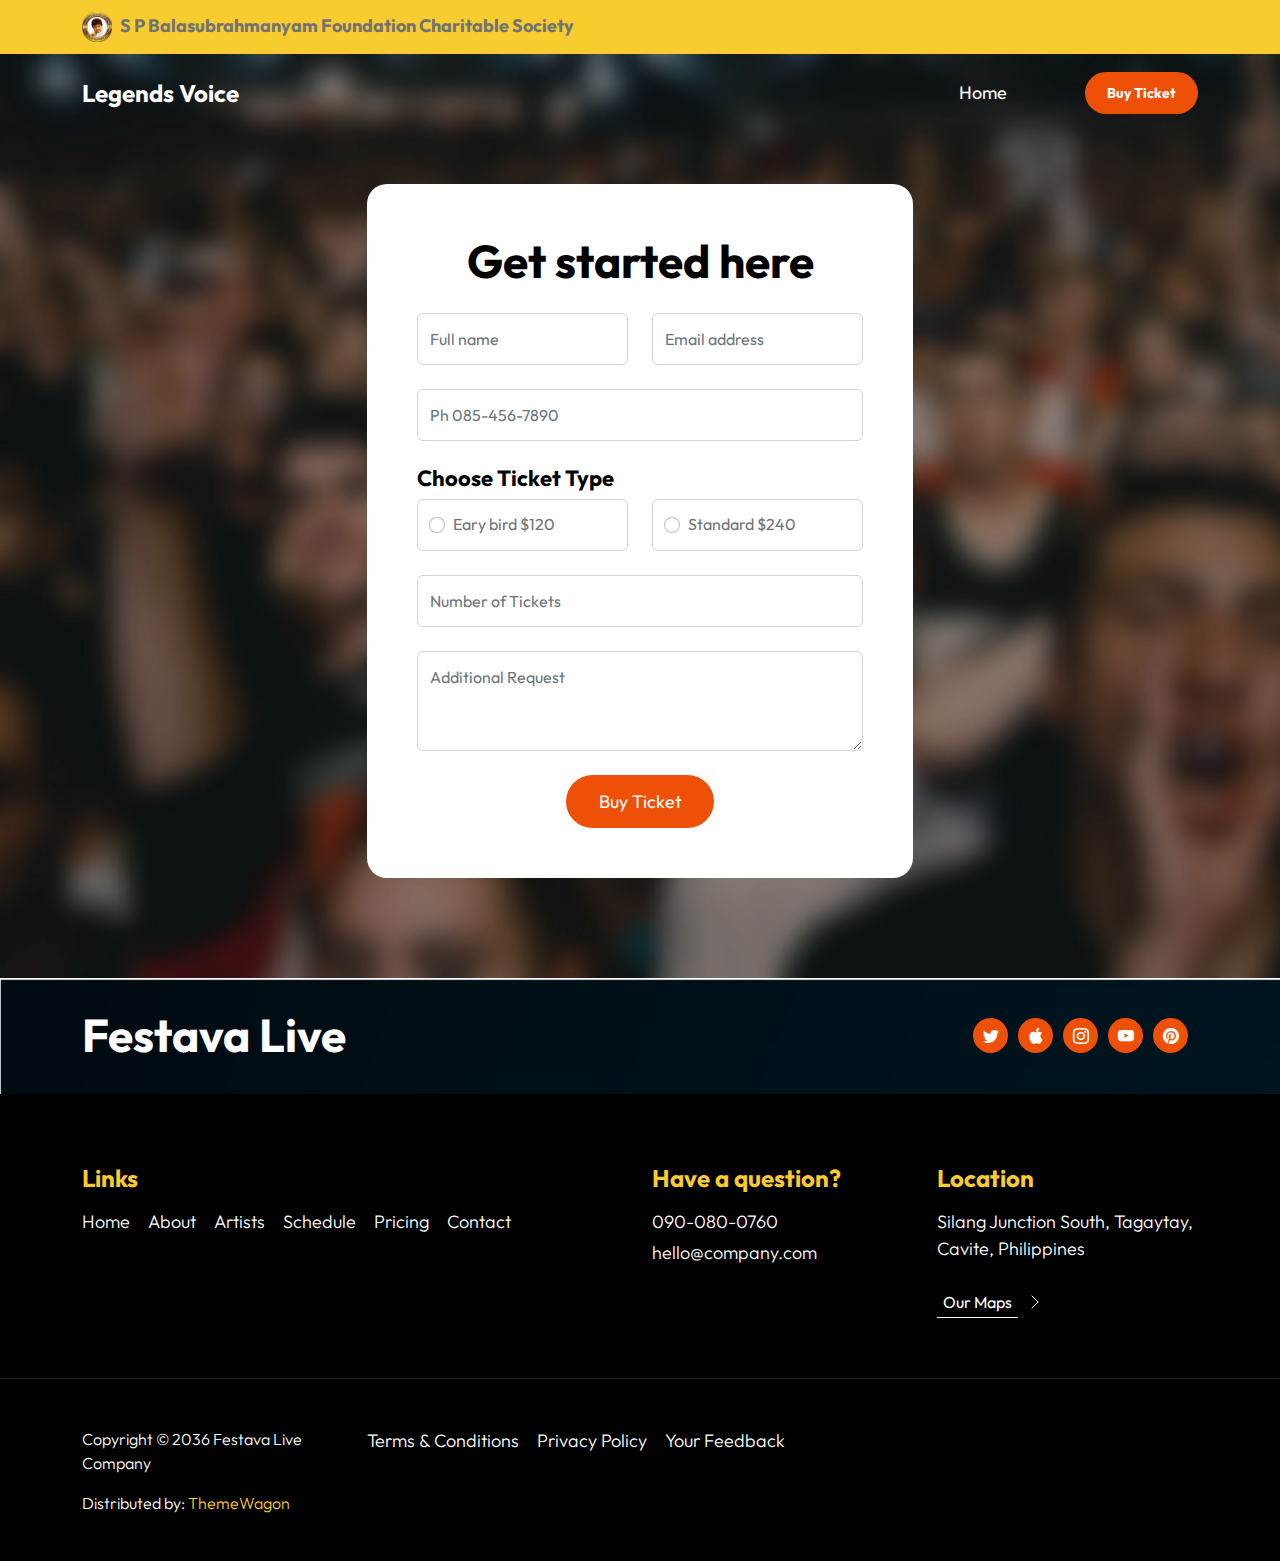
<file: ticket.html>
<!doctype html>
<html lang="en">

<head>
    <meta charset="utf-8">
    <meta name="viewport" content="width=device-width, initial-scale=1">

    <meta name="description" content="">
    <meta name="author" content="">

    <title>Festava Live - Ticket HTML Form</title>

    <!-- CSS FILES -->
    <link rel="preconnect" href="https://fonts.googleapis.com">

    <link rel="preconnect" href="https://fonts.gstatic.com" crossorigin>

    <link href="https://fonts.googleapis.com/css2?family=Outfit:wght@100;200;400;700&display=swap" rel="stylesheet">

    <link href="css/bootstrap.min.css" rel="stylesheet">

    <link href="css/bootstrap-icons.css" rel="stylesheet">

    <link href="css/templatemo-festava-live.css" rel="stylesheet">
    <!--

TemplateMo 583 Festava Live

https://templatemo.com/tm-583-festava-live

-->

</head>

<body>

    <main>

        <header class="site-header">
            <div class="container">
                <div class="row">

                    <div class="col-lg-12 col-12 d-flex flex-wrap">
                        <p class="d-flex me-4 mb-0">
                            <!-- <i class="bi-person custom-icon me-2"></i> -->
                            <img src="./images/logo.jpg" class="logo-image me-2" alt="Logo">
                            <strong class="text-darkspb-f-c-s">S P Balasubrahmanyam Foundation Charitable Society</strong>
                        </p>
                    </div>

                </div>
            </div>
        </header>


        <nav class="navbar navbar-expand-lg">
            <div class="container">
                <a class="navbar-brand" href="index.html">
                    Legends Voice
                </a>

                <a href="ticket.html" class="btn custom-btn d-lg-none ms-auto me-4">Buy Ticket</a>

                <button class="navbar-toggler" type="button" data-bs-toggle="collapse" data-bs-target="#navbarNav"
                    aria-controls="navbarNav" aria-expanded="false" aria-label="Toggle navigation">
                    <span class="navbar-toggler-icon"></span>
                </button>

                <div class="collapse navbar-collapse" id="navbarNav">
                    <ul class="navbar-nav align-items-lg-center ms-auto me-lg-5">
                        <li class="nav-item">
                            <a class="nav-link click-scroll" href="index.html">Home</a>
                        </li>

                        <!-- <li class="nav-item">
                            <a class="nav-link click-scroll" href="index.html#section_2">About</a>
                        </li>

                        <li class="nav-item">
                            <a class="nav-link click-scroll" href="index.html#section_3">Artists</a>
                        </li>

                        <li class="nav-item">
                            <a class="nav-link click-scroll" href="index.html#section_4">Schedule</a>
                        </li>

                        <li class="nav-item">
                            <a class="nav-link click-scroll" href="index.html#section_5">Pricing</a>
                        </li>

                        <li class="nav-item">
                            <a class="nav-link click-scroll" href="index.html#section_6">Contact</a>
                        </li> -->
                    </ul>

                    <a href="ticket.html" class="btn custom-btn d-lg-block d-none">Buy Ticket</a>
                </div>
            </div>
        </nav>


        <section class="ticket-section section-padding">
            <div class="section-overlay"></div>

            <div class="container">
                <div class="row">

                    <div class="col-lg-6 col-10 mx-auto">
                        <form class="custom-form ticket-form mb-5 mb-lg-0" action="#" method="post" role="form">
                            <h2 class="text-center mb-4">Get started here</h2>

                            <div class="ticket-form-body">
                                <div class="row">
                                    <div class="col-lg-6 col-md-6 col-12">
                                        <input type="text" name="ticket-form-name" id="ticket-form-name"
                                            class="form-control" placeholder="Full name" required>
                                    </div>

                                    <div class="col-lg-6 col-md-6 col-12">
                                        <input type="email" name="ticket-form-email" id="ticket-form-email"
                                            pattern="[^ @]*@[^ @]*" class="form-control" placeholder="Email address"
                                            required>
                                    </div>
                                </div>

                                <input type="tel" class="form-control" name="ticket-form-phone"
                                    placeholder="Ph 085-456-7890" pattern="[0-9]{3}-[0-9]{3}-[0-9]{4}" required="">

                                <h6>Choose Ticket Type</h6>

                                <div class="row">
                                    <div class="col-lg-6 col-md-6 col-12">
                                        <div class="form-check form-control">
                                            <input class="form-check-input" type="radio" name="TicketForm"
                                                id="flexRadioDefault1">
                                            <label class="form-check-label" for="flexRadioDefault1">
                                                Eary bird $120
                                            </label>
                                        </div>
                                    </div>

                                    <div class="col-lg-6 col-md-6 col-12">
                                        <div class="form-check form-check-radio form-control">
                                            <input class="form-check-input" type="radio" name="TicketForm"
                                                id="flexRadioDefault2">
                                            <label class="form-check-label" for="flexRadioDefault2">
                                                Standard $240
                                            </label>
                                        </div>
                                    </div>
                                </div>

                                <input type="number" name="ticket-form-number" id="ticket-form-number"
                                    class="form-control" placeholder="Number of Tickets" required>

                                <textarea name="ticket-form-message" rows="3" class="form-control"
                                    id="ticket-form-message" placeholder="Additional Request"></textarea>

                                <div class="col-lg-4 col-md-10 col-8 mx-auto">
                                    <button type="submit" class="form-control">Buy Ticket</button>
                                </div>
                            </div>
                        </form>
                    </div>
                </div>
        </section>
    </main>


    <footer class="site-footer">
        <div class="site-footer-top">
            <div class="container">
                <div class="row">

                    <div class="col-lg-6 col-12">
                        <h2 class="text-white mb-lg-0">Festava Live</h2>
                    </div>

                    <div class="col-lg-6 col-12 d-flex justify-content-lg-end align-items-center">
                        <ul class="social-icon d-flex justify-content-lg-end">
                            <li class="social-icon-item">
                                <a href="#" class="social-icon-link">
                                    <span class="bi-twitter"></span>
                                </a>
                            </li>

                            <li class="social-icon-item">
                                <a href="#" class="social-icon-link">
                                    <span class="bi-apple"></span>
                                </a>
                            </li>

                            <li class="social-icon-item">
                                <a href="#" class="social-icon-link">
                                    <span class="bi-instagram"></span>
                                </a>
                            </li>

                            <li class="social-icon-item">
                                <a href="#" class="social-icon-link">
                                    <span class="bi-youtube"></span>
                                </a>
                            </li>

                            <li class="social-icon-item">
                                <a href="#" class="social-icon-link">
                                    <span class="bi-pinterest"></span>
                                </a>
                            </li>
                        </ul>
                    </div>
                </div>
            </div>
        </div>

        <div class="container">
            <div class="row">

                <div class="col-lg-6 col-12 mb-4 pb-2">
                    <h5 class="site-footer-title mb-3">Links</h5>

                    <ul class="site-footer-links">
                        <li class="site-footer-link-item">
                            <a href="#" class="site-footer-link">Home</a>
                        </li>

                        <li class="site-footer-link-item">
                            <a href="#" class="site-footer-link">About</a>
                        </li>

                        <li class="site-footer-link-item">
                            <a href="#" class="site-footer-link">Artists</a>
                        </li>

                        <li class="site-footer-link-item">
                            <a href="#" class="site-footer-link">Schedule</a>
                        </li>

                        <li class="site-footer-link-item">
                            <a href="#" class="site-footer-link">Pricing</a>
                        </li>

                        <li class="site-footer-link-item">
                            <a href="#" class="site-footer-link">Contact</a>
                        </li>
                    </ul>
                </div>

                <div class="col-lg-3 col-md-6 col-12 mb-4 mb-lg-0">
                    <h5 class="site-footer-title mb-3">Have a question?</h5>

                    <p class="text-white d-flex mb-1">
                        <a href="tel: 090-080-0760" class="site-footer-link">
                            090-080-0760
                        </a>
                    </p>

                    <p class="text-white d-flex">
                        <a href="mailto:hello@company.com" class="site-footer-link">
                            hello@company.com
                        </a>
                    </p>
                </div>

                <div class="col-lg-3 col-md-6 col-11 mb-4 mb-lg-0 mb-md-0">
                    <h5 class="site-footer-title mb-3">Location</h5>

                    <p class="text-white d-flex mt-3 mb-2">
                        Silang Junction South, Tagaytay, Cavite, Philippines</p>

                    <a class="link-fx-1 color-contrast-higher mt-3" href="#">
                        <span>Our Maps</span>
                        <svg class="icon" viewBox="0 0 32 32" aria-hidden="true">
                            <g fill="none" stroke="currentColor" stroke-linecap="round" stroke-linejoin="round">
                                <circle cx="16" cy="16" r="15.5"></circle>
                                <line x1="10" y1="18" x2="16" y2="12"></line>
                                <line x1="16" y1="12" x2="22" y2="18"></line>
                            </g>
                        </svg>
                    </a>
                </div>
            </div>
        </div>

        <div class="site-footer-bottom">
            <div class="container">
                <div class="row">

                    <div class="col-lg-3 col-12 mt-5">
                        <p class="copyright-text">Copyright © 2036 Festava Live Company</p>
                        <p class="copyright-text">Distributed by: <a href="https://themewagon.com">ThemeWagon</a></p>
                    </div>

                    <div class="col-lg-8 col-12 mt-lg-5">
                        <ul class="site-footer-links">
                            <li class="site-footer-link-item">
                                <a href="#" class="site-footer-link">Terms &amp; Conditions</a>
                            </li>

                            <li class="site-footer-link-item">
                                <a href="#" class="site-footer-link">Privacy Policy</a>
                            </li>

                            <li class="site-footer-link-item">
                                <a href="#" class="site-footer-link">Your Feedback</a>
                            </li>
                        </ul>
                    </div>
                </div>
            </div>
        </div>
    </footer>

    <!--

T e m p l a t e M o

-->
    <!-- JAVASCRIPT FILES -->
    <script src="js/jquery.min.js"></script>
    <script src="js/bootstrap.min.js"></script>
    <script src="js/jquery.sticky.js"></script>
    <script src="js/custom.js"></script>

</body>

</html>
</file>
<file: css/templatemo-festava-live.css>
/*

TemplateMo 583 Festava Live

https://templatemo.com/tm-583-festava-live

*/


/*---------------------------------------
  CUSTOM PROPERTIES ( VARIABLES )             
-----------------------------------------*/
:root {
  --white-color:                  #ffffff;
  --primary-color:                #F8CB2E;
  --secondary-color:              #EE5007;
  --section-bg-color:             #f0f8ff;
  --custom-btn-bg-color:          #EE5007;
  --custom-btn-bg-hover-color:    #c01f27;
  --dark-color:                   #000000;
  --p-color:                      #717275;
  --border-color:                 #7fffd4;
  --link-hover-color:             #B22727;

  --body-font-family:             'Outfit', sans-serif;

  --h1-font-size:                 74px;
  --h2-font-size:                 46px;
  --h3-font-size:                 32px;
  --h4-font-size:                 28px;
  --h5-font-size:                 24px;
  --h6-font-size:                 22px;
  --p-font-size:                  18px;
  --btn-font-size:                14px;
  --copyright-font-size:          16px;

  --border-radius-large:          100px;
  --border-radius-medium:         20px;
  --border-radius-small:          10px;

  --font-weight-light:            300;
  --font-weight-normal:           400;
  --font-weight-bold:             700;
}

body {
  background-color: var(--white-color);
  font-family: var(--body-font-family); 
}


/*---------------------------------------
  TYPOGRAPHY               
-----------------------------------------*/

h2,
h3,
h4,
h5,
h6 {
  color: var(--dark-color);
}

h1,
h2,
h3,
h4,
h5,
h6 {
  font-weight: var(--font-weight-bold);
}

h1 {
  font-size: var(--h1-font-size);
}

h2 {
  font-size: var(--h2-font-size);
}

h3 {
  font-size: var(--h3-font-size);
}

h4 {
  font-size: var(--h4-font-size);
}

h5 {
  font-size: var(--h5-font-size);
}

h6 {
  font-size: var(--h6-font-size);
}

p {
  color: var(--p-color);
  font-size: var(--p-font-size);
  font-weight: var(--font-weight-light);
}

ul li {
  color: var(--p-color);
  font-size: var(--p-font-size);
  font-weight: var(--font-weight-light);
}

a, 
button {
  touch-action: manipulation;
  transition: all 0.3s;
}

a {
  display: inline-block;
  color: var(--primary-color);
  text-decoration: none;
}

a:hover {
  color: var(--link-hover-color);
}

b,
strong {
  font-weight: var(--font-weight-bold);
}

.link-fx-1 {
  color: var(--white-color);
  position: relative;
  display: inline-flex;
  align-items: center;
  height: 32px;
  padding: 0 6px;
  text-decoration: none;
  -webkit-font-smoothing: antialiased;
  -moz-osx-font-smoothing: grayscale;
}

.link-fx-1:hover {
  color: var(--link-hover-color);
}

.link-fx-1:hover::before {
  transform: translateX(17px) scaleX(0);
  transition: transform .2s;
}

.link-fx-1:hover .icon circle {
  stroke-dashoffset: 200;
  transition: stroke-dashoffset .2s .1s;
}

.link-fx-1:hover .icon line {
  transform: rotate(-180deg);
}

.link-fx-1:hover .icon line:last-child {
  transform: rotate(180deg);
}

.link-fx-1::before {
  content: "";
  position: absolute;
  bottom: 0;
  left: 0;
  width: 100%;
  height: 1px;
  background-color: currentColor;
  transform-origin: right center;
  transition: transform .2s .1s;
}

.link-fx-1 .icon {
  position: absolute;
  right: 0;
  bottom: 0;
  transform: translateX(100%) rotate(90deg);
  font-size: 32px;
}

.icon {
  --size: 1em;
  height: var(--size);
  width: var(--size);
  display: inline-block;
  color: inherit;
  fill: currentColor;
  line-height: 1;
  flex-shrink: 0;
  max-width: initial;
}

.link-fx-1 .icon circle {
  stroke-dasharray: 100;
  stroke-dashoffset: 100;
  transition: stroke-dashoffset .2s;
}

.link-fx-1 .icon line {
  transition: transform .4s;
  transform-origin: 13px 15px;
}

.link-fx-1 .icon line:last-child {
  transform-origin: 19px 15px;
}


/*---------------------------------------
  SECTION               
-----------------------------------------*/
.section-padding {
  padding-top: 100px;
  padding-bottom: 100px;
}

.section-bg {
  background-color: var(--section-bg-color);
}

.section-overlay {
  background-color: var(--dark-color);
  position: absolute;
  top: 0;
  left: 0;
  pointer-events: none;
  width: 100%;
  height: 100%;
  opacity: 0.35;
}

.section-overlay + .container {
  position: relative;
}

.tab-content {
  background-color: var(--white-color);
  border-radius: var(--border-radius-medium);
  padding: 45px;
}

.nav-tabs {
  background-color: var(--section-bg-color);
  border-radius: var(--border-radius-large);
  border-bottom: 0;
  padding: 15px;
}

.nav-tabs .nav-link {
  border-radius: var(--border-radius-large);
  border: 0;
  padding: 15px 25px;
  transition: all 0.3s;
}

.nav-tabs .nav-link:first-child {
  margin-right: 15px;
}

.nav-tabs .nav-item.show .nav-link, 
.nav-tabs .nav-link.active,
.nav-tabs .nav-link:focus, 
.nav-tabs .nav-link:hover {
  background: var(--white-color);
  box-shadow: 0 1rem 3rem rgba(0,0,0,.175);
  color: var(--primary-color);
}

.nav-tabs h5 {
  color: var(--p-color); 
  margin-bottom: 0;
}

.nav-tabs .nav-link.active h5,
.nav-tabs .nav-link:focus h5, 
.nav-tabs .nav-link:hover h5 {
  color: var(--primary-color);
}


/*---------------------------------------
  CUSTOM ICON COLOR               
-----------------------------------------*/
.custom-icon {
  color: var(--secondary-color);
}


/*---------------------------------------
  CUSTOM BUTTON               
-----------------------------------------*/
.custom-btn {
  background: var(--custom-btn-bg-color);
  border: 2px solid transparent;
  border-radius: var(--border-radius-large);
  color: var(--white-color);
  font-size: var(--btn-font-size);
  font-weight: var(--font-weight-bold);
  line-height: normal;
  transition: all 0.3s;
  padding: 10px 20px;
}

.custom-btn:hover {
  background: var(--custom-btn-bg-hover-color);
  color: var(--white-color);
}

.custom-border-btn {
  background: transparent;
  border: 2px solid var(--custom-btn-bg-color);
  color: var(--custom-btn-bg-color);
}

.navbar-expand-lg .navbar-nav .nav-link.custom-btn:hover,
.custom-border-btn:hover {
  background: var(--custom-btn-bg-hover-color);
  border-color: transparent;
  color: var(--white-color);
}

.custom-btn-bg-white {
  border-color: var(--white-color);
  color: var(--white-color);
}


/*---------------------------------------
  VIDEO              
-----------------------------------------*/
.video-wrap {
  z-index: -100;
}

.custom-video {
  position: absolute;
  top: 0;
  left: 0;
  object-fit: cover;
  width: 100%;
  height: 100%;
}



/*---------------------------------------
  SITE HEADER              
-----------------------------------------*/
.site-header {
  background-color: var(--primary-color);
  padding-top: 12px;
  padding-bottom: 12px;
}

.logo-image {
  width: 30px; /* Adjust the width as needed */
  height: auto; /* Maintain aspect ratio */
  margin-right: 10px; /* Adjust spacing between logo and text */
}



/*---------------------------------------
  NAVIGATION              
-----------------------------------------*/
.sticky-wrapper {
  position: absolute;
  top: 0;
  right: 0;
  left: 0;
  margin-top: 51px;
}

.sticky-wrapper.is-sticky .navbar {
  background-color: var(--dark-color);
}

.navbar {
  background: transparent;
  z-index: 9;
}

.navbar-brand,
.navbar-brand:hover {
  color: var(--white-color);
  font-size: var(--h5-font-size);
  font-weight: var(--font-weight-bold);
}

.navbar-expand-lg .navbar-nav .nav-link {
  border-radius: var(--border-radius-large);
  margin: 10px;
  padding: 10px 20px;
}

.navbar-nav .nav-link {
  display: inline-block;
  color: var(--white-color);
  font-size: var(--p-font-size);
  font-weight: var(--font-weight-normal);
  position: relative;
  padding-top: 15px;
  padding-bottom: 15px;
}

.navbar-nav .nav-link.active, 
.navbar-nav .nav-link:hover {
  color: var(--secondary-color);
}

.navbar-toggler {
  border: 0;
  padding: 0;
  cursor: pointer;
  margin: 0;
  width: 30px;
  height: 35px;
  outline: none;
}

.navbar-toggler:focus {
  outline: none;
  box-shadow: none;
}

.navbar-toggler[aria-expanded="true"] .navbar-toggler-icon {
  background: transparent;
}

.navbar-toggler[aria-expanded="true"] .navbar-toggler-icon:before,
.navbar-toggler[aria-expanded="true"] .navbar-toggler-icon:after {
  transition: top 300ms 50ms ease, -webkit-transform 300ms 350ms ease;
  transition: top 300ms 50ms ease, transform 300ms 350ms ease;
  transition: top 300ms 50ms ease, transform 300ms 350ms ease, -webkit-transform 300ms 350ms ease;
  top: 0;
}

.navbar-toggler[aria-expanded="true"] .navbar-toggler-icon:before {
  transform: rotate(45deg);
}

.navbar-toggler[aria-expanded="true"] .navbar-toggler-icon:after {
  transform: rotate(-45deg);
}

.navbar-toggler .navbar-toggler-icon {
  background: var(--white-color);
  transition: background 10ms 300ms ease;
  display: block;
  width: 30px;
  height: 2px;
  position: relative;
}

.navbar-toggler .navbar-toggler-icon:before,
.navbar-toggler .navbar-toggler-icon:after {
  transition: top 300ms 350ms ease, -webkit-transform 300ms 50ms ease;
  transition: top 300ms 350ms ease, transform 300ms 50ms ease;
  transition: top 300ms 350ms ease, transform 300ms 50ms ease, -webkit-transform 300ms 50ms ease;
  position: absolute;
  right: 0;
  left: 0;
  background: var(--white-color);
  width: 30px;
  height: 2px;
  content: '';
}

.navbar-toggler .navbar-toggler-icon::before {
  top: -8px;
}

.navbar-toggler .navbar-toggler-icon::after {
  top: 8px;
}


/*---------------------------------------
  HERO        
-----------------------------------------*/
.hero-section {
  position: relative;
  overflow: hidden;
  padding-top: 100px;
  height: calc(100vh - 51px);
}

.hero-section small {
  color: var(--white-color);
  text-transform: uppercase;
}

.hero-section .section-overlay {
  z-index: 2;
  opacity: 0.45;
}

.hero-section .container {
  position: relative;
  z-index: 2;
  height: 100%;
  padding-bottom: 50px;
}

.hero-section .container .row {
  height: 100%;
}

.hero-section .custom-image {
  width: 200px; /* Adjust the width as needed */
  height: auto; /* This will maintain the aspect ratio */
}


/*---------------------------------------
  ABOUT              
-----------------------------------------*/
.about-section {
  background-image: url('../images/edward-unsplash-blur.jpg');
  background-color: #704010;
  background-repeat: no-repeat;
  background-size: cover;
  position: relative;
}

.about-image {
  border-radius: var(--border-radius-medium);
  display: block;
  height: 700px;
}

.about-text-wrap {
  position: relative;
}

.about-text-icon {
  background: var(--primary-color);
  border-radius: 100%;
  font-size: var(--h3-font-size);
  width: 70px;
  height: 70px;
  line-height: 70px;
  text-align: center;
}

.about-text-info {
  backdrop-filter: blur(5px) saturate(180%);
  -webkit-backdrop-filter: blur(5px) saturate(180%);
  background-color: rgba(255, 255, 255, 0.75);
  border-radius: var(--border-radius-medium);
  border: 1px solid rgba(209, 213, 219, 0.3);
  position: absolute;
  bottom: 0;
  right: 0;
  left: 0;
  margin: 20px;
  padding: 35px;
}


/*---------------------------------------
  TICKET               
-----------------------------------------*/
.ticket-section {
  background-image: url('../images/nicholas-green-unsplash-blur.jpg');
  background-repeat: no-repeat;
  background-size: cover;
  position: relative;
  padding-top: 130px;
}

.ticket-form {
  background: var(--white-color);
  border-radius: var(--border-radius-medium);
  padding: 50px;
}

.ticket-form .form-check {
  position: relative;
  min-height: 52px;
  padding-left: 35px;
}

.ticket-form .form-check .form-check-label {
  display: block;
  position: absolute;
  top: 50%;
  left: 50%;
  transform: translate(-50%, -50%);
  margin-top: 12px;
  margin-left: 35px;
  width: 100%;
  height: 100%;
}


/*---------------------------------------
  ARTISTS              
-----------------------------------------*/
.artists-thumb {
  position: relative;
  overflow: hidden;
  margin-bottom: 30px;
}

.artists-image {
  border-radius: var(--border-radius-small);
  display: block;
  width: 100%;
}

.artists-thumb .artists-hover {
  transform: translateY(0);
  opacity: .8;
  height: 1px;
}

.artists-hover {
  /* background-color: var(--primary-color); */
  background-color: rgba(82, 81, 78, 0.75);

  border-bottom-left-radius: var(--border-radius-medium);
  border-bottom-right-radius: var(--border-radius-medium);
  backdrop-filter: blur(5px) saturate(180%);
  -webkit-backdrop-filter: blur(5px) saturate(180%);
  width: 350px;
  padding: 35px;
  transition: all 0.5s ease;
  transform: translateY(100%);
  position: absolute;
  bottom: 0;
  right: 0;
  left: 0;
  opacity: 0;
  justify-content: center;
  align-items: center;
}

.artists-hover strong {
  color: var(--white-color);
  display: inline-block;
  min-width: 180px;
  position: absolute;
  top: 10%;
}
.artists-hover p {
  color: var(--white-color);
  display: inline-block;
  top: 10%;
}

.artists-hover p a {
  color: var(--secondary-color);
}

.artists-hover p a:hover {
  color: var(--white-color);
}

.artists-hover hr {
  margin: 1.5rem 0;
}


/*---------------------------------------
  SCHEDULE              
-----------------------------------------*/



.schedule-section {
  background-image: url('../images/nainoa-shizuru-unsplash-blur.jpg');
  background-color: #242424;
  background-repeat: no-repeat;
  background-position: center;
  background-size: cover;
  padding: 60px 0;
}

.card {
  background-color: #fff;
  border-radius: 15px;
}

.card-title {
  color: #333;
  font-size: 24px;
  font-weight: bold;
}

.card-body {
  padding: 40px;
}

.card-body ul {
  padding-left: 20px;
}

.card-body ul li {
  font-size: 18px;
  margin-bottom: 15px;
  list-style: none;
  position: relative;
}

.card-body ul li::before {
  content: '\2022'; /* Unicode for checkmark symbol */
  font-family: Arial, Helvetica, sans-serif; /* Use a font that includes the checkmark symbol */
  font-size: 25px;
  color: var(--p-color);
  position: absolute;
  left: -30px;
  top: 50%;
  transform: translateY(-50%);
  border-radius: 60px;
  
}



@media (max-width: 767px) {
  .card-body ul li::before {
      left: -20px;
  }
}

/* Language-specific styling */
.lang-en {
  font-family: 'Arial', sans-serif; /* Ensure font family supports English */
  font-size: 18px; /* Ensure font size consistency */
  color: #333; /* Ensure text color consistency */
  font-weight: normal; /* Ensure font weight consistency */
  line-height: 1.5; /* Ensure line height consistency */
  letter-spacing: 0.5px; /* Adjust letter spacing if necessary */
  text-align: justify;
}
.lang-ml {
  font-family: 'Noto Sans Malayalam', sans-serif; /* Use a font that supports Malayalam */
  font-size: 18px; /* Ensure font size consistency */
  color: #333; /* Ensure text color consistency */
  font-weight: normal; /* Ensure font weight consistency */
  line-height: 1.5; /* Ensure line height consistency */
  letter-spacing: 0.5px; /* Adjust letter spacing if necessary */

}

.card-title.lang-en, .card-title.lang-ml {
  font-family: 'Arial', sans-serif ,'Noto Sans Malayalam'; /* Ensure font family supports both languages */
  font-size: 24px; /* Ensure font size consistency */
  font-weight: bold; /* Ensure font weight consistency */
  color: #333; /* Ensure text color consistency */
  margin-bottom: 20px;
}
@media (max-width: 767px) {
  .card-title.lang-en, .card-title.lang-ml {
    font-size: 22px; /* Adjust font size for smaller screens */
  }
}



/*---------------------------------------
  honoring              
-----------------------------------------*/

.honoring-section {
  background: url('../images/musback.jpg') no-repeat center center/cover;
  padding: 60px 0;
  color: #fff; /* Adjust text color if necessary for readability */
}

.honoring-section h6 {
  margin-bottom: 40px;
  font-size: medium;
  font-style: normal;
  font-weight: 200;
}

.honoring-image-wrap {
  display: flex;
  justify-content: center;
}

.honoring-image {
  width: 100px;    /* Set a fixed width */
  height: 100px;   /* Set a fixed height */
  object-fit: cover; /* Ensures the image covers the entire area, maintaining aspect ratio */
  border-radius: 10px; /* Adjust the border-radius value as needed for rounded corners */
}

.honoring-thumb h5 {
  margin-top: 10px;
 
}
/* Responsive styles for mobile screens */
@media (max-width: 767px) {
  .honoring-thumb {
      width: 100%; /* Full width for small screens */
  }
}

/*---------------------------------------
  PRICING              
-----------------------------------------*/
.pricing-thumb {
  border: 5px dotted var(--dark-color);
  border-radius: var(--border-radius-medium);
  position: relative;
  padding: 50px;
}

.pricing-thumb h3 small {
  display: inline-block;
  font-size: var(--p-font-size);
  margin-right: 15px;
}

.pricing-list {
  column-count: 2;
  padding-left: 20px;
}

.pricing-list-item {
  line-height: normal;
  margin-right: 10px;
  margin-bottom: 10px;
}

.pricing-tag {
  background-color: var(--secondary-color);
  border-radius: var(--border-radius-large);
  color: var(--white-color);
  font-weight: var(--font-weight-bold);
  text-align: center;
  display: flex;
  flex-direction: column;
  justify-content: center;
  align-items: center;
  width: 120px;
  height: 120px;
  position: absolute;
  top: 0;
  right: 0;
  margin: 20px;
}

.pricing-tag span {
  font-size: 180%;
  line-height: normal;
}

.pricing-thumb .link-fx-1 {
  color: var(--primary-color);
}

.pricing-thumb .link-fx-1:hover {
  color: var(--link-hover-color);
}


/*---------------------------------------
  CONTACT               
-----------------------------------------*/
.google-map {
  border-radius: var(--border-radius-medium);
}


/*---------------------------------------
  CUSTOM FORM               
-----------------------------------------*/
.custom-form .form-control {
  color: var(--p-color);
  margin-bottom: 24px;
  padding-top: 13px;
  padding-bottom: 13px;
  outline: none;
}

.custom-form button[type="submit"] {
  background: var(--custom-btn-bg-color);
  border: none;
  border-radius: var(--border-radius-large);
  color: var(--white-color);
  font-size: var(--p-font-size);
  font-weight: var(--font-weight-medium);
  transition: all 0.3s;
  margin-bottom: 0;
}

.custom-form button[type="submit"]:hover,
.custom-form button[type="submit"]:focus {
  background: var(--custom-btn-bg-hover-color);
  border-color: transparent;
}


/*---------------------------------------
  SITE FOOTER              
-----------------------------------------*/
.site-footer {
  background-color: var(--dark-color);
  position: relative;
  overflow: hidden;
  padding-bottom: 30px;
}

.site-footer-top {
  background-color: var(--secondary-color);
  background-image: url('../images/musback.jpg');
  background-repeat: no-repeat;
  margin-bottom: 70px;
  padding-top: 30px;
  padding-bottom: 30px;
}

 /* Common styles for both .office-barrier-item and its child elements */
 .office-barrier-item {
  display: inline-block;
  width: 200px; /* Adjust as needed */
  margin-right: 10px; /* Adjust as needed */
  text-align: center; /* Center the content */
}

/* Styles for .office-barrier-image */
.office-barrier-image {
  width: 100%;
  height: auto; /* Maintain aspect ratio */
  border-radius: 7px;
}
/* Styles for .office-barrier-text */
.office-barrier-text .name {
  padding: 5px; /* Add padding around the text */
  color: white;
  font-size: 15px;
  font-weight: 550; /* Adjust font size as needed */
}
.office-barrier-text .role {
  color: white;
  font-size: 12px; /* Adjust font size as needed */
}

/* Responsive styles for mobile screens */
@media (max-width: 767px) {
  #office-barriers-list {
    display: flex;
    flex-wrap: wrap;
    justify-content: center;
  }
  
  .office-barrier-item {
    width: calc(50% - 10px); /* 50% width minus margin */
    margin: 5px; /* Adjust margin for spacing */
  }
}


.site-footer-bottom {
  border-top: 1px solid #1f1c1c;
  margin-top: 60px;
}

.site-footer-title {
  color: var(--primary-color); 
}

.site-footer-link,
.copyright-text {
  color: var(--white-color);
}

.site-footer-links {
  padding-left: 0;
}

.site-footer-link-item {
  list-style: none;
  display: inline-block;
  margin-right: 15px;
}

.copyright-text {
  font-size: var(--copyright-font-size);
}


/*---------------------------------------
  SOCIAL ICON               
-----------------------------------------*/
.social-icon {
  margin: 0;
  padding: 0;
}

.social-icon-item {
  list-style: none;
  display: inline-block;
  vertical-align: top;
}

.social-icon-link {
  background: var(--secondary-color);
  border-radius: var(--border-radius-large);
  color: var(--white-color);
  font-size: var(--copyright-font-size);
  display: block;
  margin-right: 10px;
  text-align: center;
  width: 35px;
  height: 35px;
  line-height: 36px;
  transition: background 0.2s, color 0.2s;
}

.social-icon-link:hover {
  background: var(--primary-color);
  color: var(--white-color);
}

.social-icon-link span {
  display: block;
}

.social-icon-link span:hover::before{
  animation: spinAround 2s linear infinite;
}

.artists-image-wrap{
  height: 250px;
  width: 350px;
  border-radius: 20px;
  position: relative;
  overflow: hidden;
  background-position: center;
  background-size: cover;
}

@keyframes spinAround {
  from {
    transform: rotate(0deg)
  }
  to {
    transform: rotate(360deg);
  }
}


/*---------------------------------------
  RESPONSIVE STYLES               
-----------------------------------------*/
@media screen and (max-width: 991px) {
  h1 {
    font-size: 62px;
  }

  h2 {
    font-size: 36px;
  }

  h3 {
    font-size: 32px;
  }

  h4 {
    font-size: 28px;
  }

  h5 {
    font-size: 20px;
  }

  h6 {
    font-size: 18px;
  }

  .section-padding {
    padding-top: 50px;
    padding-bottom: 50px;
  }
  
  .navbar {
    background-color: var(--dark-color);
   
  }

  .navbar-expand-lg .navbar-nav {
    padding-bottom: 30px;
  }

  .navbar-expand-lg .navbar-nav .nav-link {
    padding: 0;
  }

  .hero-section {
    padding-top: 150px;
  }

  .pricing-thumb {
    padding: 35px;
  }

  .schedule-table h3 {
    font-size: 22px;
  }

  .schedule-table th {
    padding: 20px;
  }

  .schedule-table tr, 
  .schedule-table td {
    padding: 25px;
  }

  .ticket-section {
    padding-top: 130px;
  }

  .ticket-form {
    padding: 30px;
  }
}

@media (max-width: 767.98px) {
  .logo-image {
      width: 40px; /* Adjust the width for mobile */
      margin-right: 5px; /* Adjust spacing for mobile */
  }
  .spb-f-c-s{
    font-size: 14px;
  }
}

@media screen and (max-width: 767px) {
  .custom-btn {
    font-size: 14px;
    padding: 10px 20px;
  }
}

@media screen and (max-width: 480px) {
  h1 {
    font-size: 52px;
  }

  h2 {
    font-size: 28px;
  }

  h3 {
    font-size: 26px;
  }

  h4 {
    font-size: 22px;
  }

  h5 {
    font-size: 20px;
  }
}
</file>
